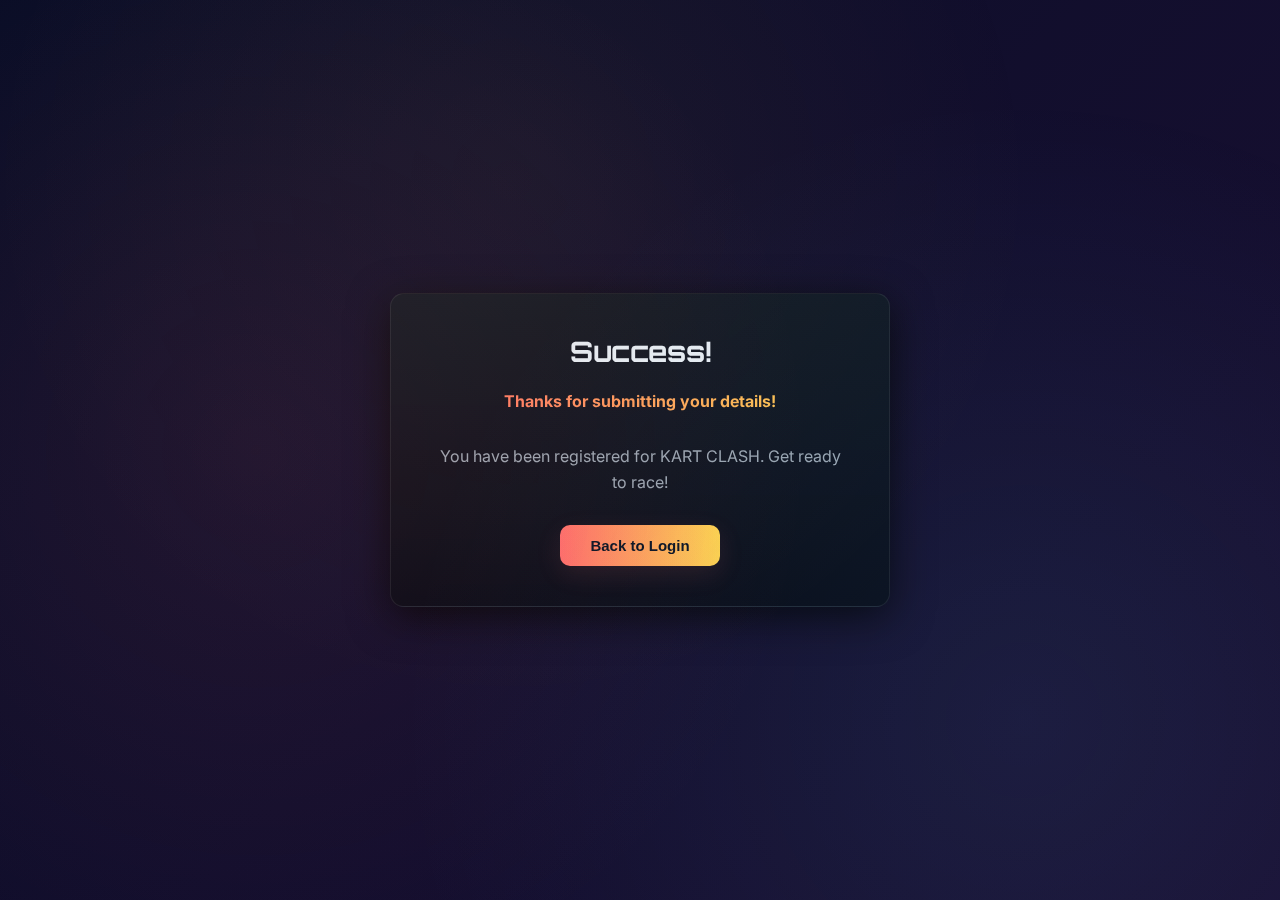
<file: success.html>
<!doctype html>
<html lang="en">
  <head>
    <meta charset="utf-8" />
    <meta name="viewport" content="width=device-width, initial-scale=1" />
    <title>KART CLASH — Success</title>
    <link
      href="https://fonts.googleapis.com/css2?family=Orbitron:wght@400;700&family=Inter:wght@300;400;600&display=swap"
      rel="stylesheet"
    />
    <link rel="stylesheet" href="style.css" />
    <style>
      .success-container {
        display: flex;
        align-items: center;
        justify-content: center;
        min-height: 100vh;
      }
      
      .success-box {
        background: linear-gradient(180deg, rgba(15,23,36,0.92), rgba(7,10,22,0.95));
        border-radius: 14px;
        padding: 40px;
        box-shadow: 0 10px 40px rgba(0,0,0,0.8);
        backdrop-filter: blur(12px);
        border: 1px solid rgba(255,255,255,0.08);
        max-width: 500px;
        text-align: center;
        animation: slideIn 0.6s ease-out;
      }
      
      .success-box h1 {
        margin: 0 0 20px;
        font-family: Orbitron, Inter;
        font-size: 28px;
        color: #e6eef8;
      }
      
      .success-box p {
        margin: 0 0 30px;
        font-size: 16px;
        color: #9aa4b2;
        line-height: 1.6;
      }
      
      .success-message {
        background: linear-gradient(90deg, #ff6b6b, #ffd24d);
        -webkit-background-clip: text;
        -webkit-text-fill-color: transparent;
        background-clip: text;
        font-weight: 700;
        font-size: 18px;
        margin: 20px 0;
      }
      
      .success-box .btn {
        background: linear-gradient(90deg, #ff6b6b, #ffd24d);
        color: #071022;
        padding: 12px 30px;
        border-radius: 10px;
        border: 0;
        cursor: pointer;
        font-weight: 600;
        font-size: 15px;
        box-shadow: 0 8px 26px rgba(255,107,107,0.12);
        transition: transform 0.3s ease;
      }
      
      .success-box .btn:hover {
        transform: scale(1.05);
      }
      
      @keyframes slideIn {
        from {
          opacity: 0;
          transform: translateY(-30px);
        }
        to {
          opacity: 1;
          transform: translateY(0);
        }
      }
    </style>
  </head>

  <body>
    <div class="success-container">
      <div class="success-box">
        <h1>Success!</h1>
        <p class="success-message">Thanks for submitting your details!</p>
        <p>You have been registered for KART CLASH. Get ready to race!</p>
        <button class="btn" onclick="window.location.href='index.html'">Back to Login</button>
      </div>
    </div>
  </body>
</html>
</file>
<file: style.css>
:root{
  /* tuned to match the left-background image (deep navy -> violet) */
  --bg1:#07102a;
  --bg2:#1a0f33;
  --accent1:#ff6b6b;
  --accent2:#ffd24d;
  --card:#0f1724;
  --muted:#9aa4b2;
  --glass: rgba(255,255,255,0.04);
}
:root{
  /* tuned to match the left-background image (deep navy -> violet) */
  --bg1:#07102a;
  --bg2:#0f1730;
  --accent1:#5fd0ff;
  --accent2:#4da6ff;
  --card:#0f1724;
  --muted:#9aa4b2;
  --glass: rgba(255,255,255,0.04);
}
*{box-sizing:border-box}
html,body{height:100%}
body{
  margin:0;
  font-family:Inter,system-ui,Segoe UI,Arial;
  /* layers: top overlay, subtle radial accent, base gradient, left-side image */
  background-image:
    linear-gradient(rgba(7,10,22,0.65), rgba(7,10,22,0.65)),
    radial-gradient(1200px 600px at 10% 10%, rgba(255,107,107,0.06), transparent),
    linear-gradient(180deg,var(--bg1),var(--bg2)),
    url("assets/background.jpg");
  background-size: cover, cover, cover, 45% 100%;
  background-position: center center, 10% 10%, center center, left center;
  background-repeat: no-repeat;
  color:#e6eef8;
  -webkit-font-smoothing:antialiased;
}
body{
  margin:0;
  font-family:Inter,system-ui,Segoe UI,Arial;
  /* page background matches the image tones; image itself lives in the hero box */
  background: linear-gradient(135deg, #0a0e27 0%, #1a0f33 25%, #2d1b4e 50%, #1a0f33 75%, #0a0e27 100%);
  background-size: 400% 400%;
  animation: gradientShift 15s ease infinite;
  color:#e6eef8;
  -webkit-font-smoothing:antialiased;
  position: relative;
  overflow-x: hidden;
}

body::before {
  content: '';
  position: fixed;
  top: 0;
  left: 0;
  width: 100%;
  height: 100%;
  background: 
    radial-gradient(circle at 20% 50%, rgba(255,107,107,0.08) 0%, transparent 50%),
    radial-gradient(circle at 80% 80%, rgba(93,208,255,0.08) 0%, transparent 50%),
    radial-gradient(circle at 40% 20%, rgba(255,210,77,0.05) 0%, transparent 50%);
  pointer-events: none;
  z-index: 1;
}

@keyframes gradientShift {
  0% { background-position: 0% 50%; }
  50% { background-position: 100% 50%; }
  100% { background-position: 0% 50%; }
}
.stage{display:flex;align-items:center;justify-content:flex-end;min-height:100vh;padding-right:6vw}
.stage{display:flex;align-items:center;justify-content:space-between;min-height:100vh;padding:0 6vw;position:relative;z-index:2}

.hero{width:50%;display:flex;align-items:center;justify-content:flex-start;padding-left:3vw}


.form-wrap{display:flex;align-items:center;justify-content:flex-end;padding:24px;width:50%;max-width:720px}
.form-wrap{display:flex;align-items:center;justify-content:center;padding:24px;width:45%;max-width:720px}

/* image box and animation */
.image-box{width:92%;max-width:680px;height:440px;border-radius:18px;overflow:hidden;box-shadow:0 30px 80px rgba(2,6,23,0.65);border:1px solid rgba(255,255,255,0.04);background:linear-gradient(180deg, rgba(255,255,255,0.02), rgba(255,255,255,0.01));position:relative;transform-origin:center;animation:float 6s ease-in-out infinite}
.image-box img{width:100%;height:100%;object-fit:cover;display:block;transform:scale(1);transition:transform .8s cubic-bezier(.2,.8,.2,1)}
.image-box::after{content:'';position:absolute;left:-80%;top:0;width:60%;height:100%;background:linear-gradient(90deg, rgba(255,255,255,0), rgba(255,255,255,0.06), rgba(255,255,255,0));transform:skewX(-20deg);animation:shine 3.5s linear infinite}
.image-box:hover img{transform:scale(1.03)}

@keyframes float{0%{transform:translateY(0) rotateX(0)}50%{transform:translateY(-10px) rotateX(.6deg)}100%{transform:translateY(0) rotateX(0)}}
@keyframes shine{0%{left:-80%}60%{left:120%}100%{left:120%}}
.login-card{width:100%;max-width:420px;background:linear-gradient(180deg, rgba(15,23,36,0.92), rgba(7,10,22,0.95));border-radius:14px;padding:22px;box-shadow:0 10px 40px rgba(0,0,0,0.8);backdrop-filter:blur(12px);border:1px solid rgba(255,255,255,0.08);}
.login-card h2{margin:0 0 6px;font-family:Orbitron,Inter;font-size:22px}
.login-card .subtitle{color:var(--muted);margin:0 0 18px;font-size:13px}
.field{display:block;margin-bottom:14px}
.label{display:block;color:var(--muted);font-size:12px;margin-bottom:6px}
.field input{width:100%;padding:12px 14px;border-radius:10px;border:1px solid rgba(255,255,255,0.04);background:transparent;color:inherit;font-size:15px}
.field input:focus{outline:none;box-shadow:0 6px 18px rgba(0,0,0,0.6),0 0 0 4px rgba(255,107,107,0.06);border-color:rgba(255,107,107,0.12)}
.actions{display:flex;gap:10px;align-items:center;margin-top:6px}
.btn{flex:1;padding:12px 14px;border-radius:10px;border:0;cursor:pointer;font-weight:600}
.btn.primary{background:linear-gradient(90deg,var(--accent1),var(--accent2));color:#071022;box-shadow:0 8px 26px rgba(255,107,107,0.12);}
.btn.ghost{background:transparent;border:1px solid rgba(255,255,255,0.06);color:var(--accent2)}
.small{font-size:12px;color:var(--muted);margin-top:14px}

.toast{position:fixed;left:50%;transform:translateX(-50%);bottom:28px;background:linear-gradient(90deg,var(--accent1),var(--accent2));padding:12px 18px;border-radius:999px;color:#071022;font-weight:700;box-shadow:0 10px 30px rgba(2,6,23,0.6)}
.toast.hidden{display:none}

.footer{background:linear-gradient(180deg,rgba(7,10,22,0.95),rgba(15,23,36,0.92));border-top:1px solid rgba(255,255,255,0.08);padding:16px;text-align:center;font-size:12px;color:var(--muted);margin-top:auto}
.footer p{margin:4px 0;line-height:1.6}
.footer strong{color:#e6eef8}

/* small tweaks for mobile */
@media(max-width:420px){
  .login-card{padding:18px;border-radius:12px}
}

@media(max-width:900px){
  .stage{flex-direction:column;padding:28px}
  .hero,.form-wrap{width:100%}
  .image-box{height:320px;margin-bottom:18px}
}

/* subtle entrance */
.login-card{transform:translateY(0);opacity:1;transition:transform .5s ease,opacity .5s ease}
</file>
